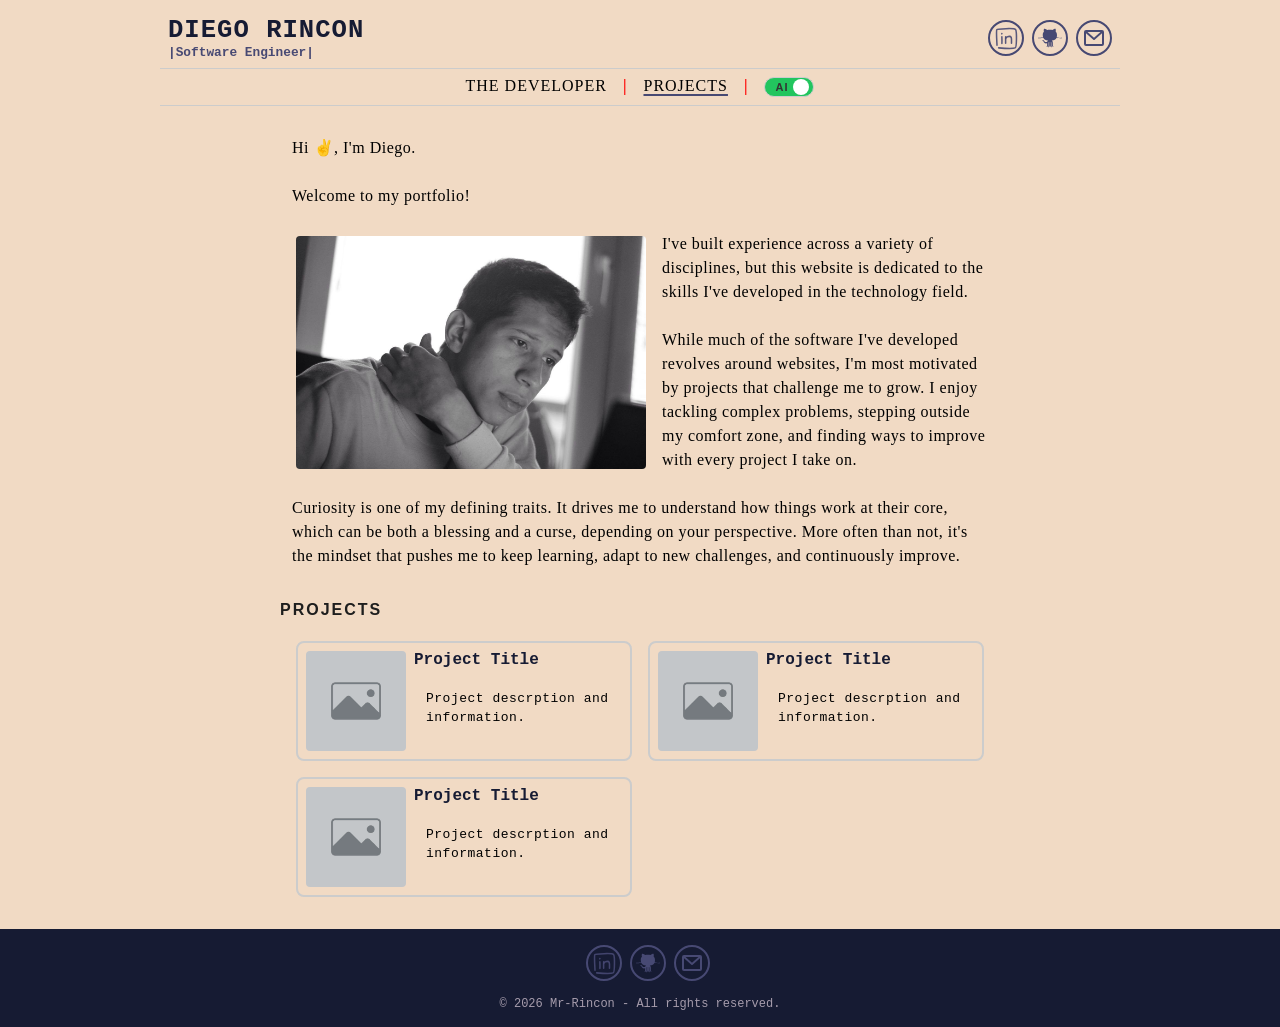
<file: index.html>
<!DOCTYPE html>
<html lang="en">
<head>
    <meta charset="UTF-8">
    <meta name="viewport" content="width=device-width, initial-scale=1.0">
    <link rel="icon" href="/src/assets/favicon.ico" type="image/x-icon">
    <title>Diego Rincon (Mr-Rincon)</title>
    <link rel="stylesheet" href="./src/css/styles.css">
    <script defer src="./src/js/scripts.js"></script>
</head>
<body>

    <div class="structure">
        <header>
            <div class="top-navbar lg-container">

                <div class="logo-container">
                    <h1 class="logo">Diego Rincon</h1>
                    <h2 class="job-title">Software Engineer</h2>
                </div>

                <div class="social-icons">
                    <a href="https://www.linkedin.com/in/mr-rincon/" target="_blank" rel="noopener noreferrer">
                        <svg class="icon">
                        <use xlink:href="#linkedin"></use>
                        </svg>
                    </a>
                    <a href="https://github.com/mr-rincon" target="_blank" rel="noopener noreferrer">
                        <svg class="icon">
                            <use xlink:href="#github-01-svgrepo-com"></use>
                        </svg>
                    </a>
                    <a href="#" class="emailOverlaySwitch">
                        <svg class="icon">
                            <use xlink:href="#email-icon"></use>
                        </svg>
                    </a>
                </div>

            </div>
            <div class="lg-container lg-scrn-menu">
                <a href="#about">THE DEVELOPER</a>
                <span class="separator">|</span>
                <a href="#projects">PROJECTS</a>
                <span class="separator">|</span>
                <label class="toggle">
                <input type="checkbox" checked name="toggle" id="toggl">
                <span class="track">
                    <span class="lbl on">AI</span>
                    <span class="lbl off">Me</span>
                    <span class="thumb"></span>
                </span>
                </label>
            </div>
        </header>

        <main>

            <section class="md-container" id="about">
                <div class="ai-me-wrapper">

                    <div class="ai-view">
                        <p>Hi ✌, I'm Diego.</p>
                        <p>Welcome to my portfolio!</p>
                        
                        <img src="./src/assets/diego.jpg" alt="photograph" class="profile-photo">
                        
                        <p>I've built experience across a variety of disciplines, but this website is dedicated to the skills I've developed in the technology field.</p>
                        <p>While much of the software I've developed revolves around websites, I'm most motivated by projects that challenge me to grow. I enjoy tackling complex problems, stepping outside my comfort zone, and finding ways to improve with every project I take on.</p>
                        <p>Curiosity is one of my defining traits. It drives me to understand how things work at their core, which can be both a blessing and a curse, depending on your perspective. More often than not, it's the mindset that pushes me to keep learning, adapt to new challenges, and continuously improve.</p>
                    </div>

                    <div class="me-view">
                        <p>Hola 👊😎, my name is Diego and this is my portfolio!</p>
                        <p>Yeah, 👇 that's me!</p>
                        <img src="./src/assets/diego-london.png" alt="photograph" class="profile-photo">

                        <p>I have skills in many different areas, but on this website, I focus on the ones I've developed within the technology field.</p>
                        <p>Although a large part of my projects revolves around web development, I'm interested in getting my hands on more exciting projects — ones that push me beyond my limits and challenge me to find new ways to reach the next level with every delivery.</p>
                        <p>My curiosity drives me to understand things as a whole, and that can be either a blessing or a curse, depending on how you choose to look at it.</p>
                    </div>

                </div>
            </section>
            
            <section class="md-container" id="projects">
                <h2>Projects</h2>
                
                <div class="projects-container padding-x-16 padding-y-16 two-columns">

                    <a href="#" class="single-project-container">
                        <img src="/src/assets/no-image.jpg" alt="project thumbnail">
                        <div class="project-info">
                            <h3>Project Title</h3>
                            <p>Project descrption and information.</p>
                        </div>

                        <div class="overlay hidden single-project-content">
                            <h2>Lalala</h2>
                            <p>Lorem ipsum dolor sit amet consectetur adipisicing elit. Rerum, vitae laudantium, earum voluptates ipsa, ad doloribus natus hic pariatur debitis quos veniam eum perferendis? Tempore temporibus rem autem aut ullam.
                            Sapiente, sequi. Sint, sequi dicta. Obcaecati iste omnis eos sit cumque ipsa soluta iusto? Optio officiis ex provident, dolorum tempore nobis in minus dolorem eos repellat pariatur aperiam, nam voluptatum.
                            Voluptatibus harum nesciunt iste voluptates, autem explicabo sit recusandae illum at, debitis eveniet eos cumque pariatur eaque quis atque aperiam tempore amet. Dignissimos, cumque deleniti. Aut maiores officia soluta dolores.
                            At qui labore deleniti placeat. Culpa magni facere id et. Libero tempore obcaecati in quam praesentium harum iusto tenetur unde atque quasi fuga eligendi earum nulla, minima culpa totam non.
                            Tempora sapiente dignissimos ducimus tenetur ab totam dolor rem esse? Veniam, tenetur commodi ab hic id beatae possimus veritatis aspernatur recusandae aut impedit pariatur sequi similique fugit explicabo sed et?
                            Laudantium natus quisquam inventore beatae nam harum iste quos aut dolorem nisi cum doloremque vero dignissimos officia iusto distinctio, autem sequi quae? Eligendi, repellat laboriosam. Aperiam, totam qui! Dignissimos, iste.
                            Sapiente nemo molestiae perferendis iusto, quos assumenda eveniet harum quasi voluptatibus ad suscipit animi? Harum architecto deserunt facere perspiciatis voluptates dolores veritatis aut rem, quidem odio! Voluptatum doloribus dicta soluta.
                            Dolore eaque maxime rerum, alias quaerat, quidem quis nemo quisquam sint unde obcaecati corporis, consectetur aut soluta et tenetur deserunt? Eveniet recusandae amet illum commodi, labore molestias tempora similique vero?</p>
                        </div>
                    </a>

                    <a href="#" class="single-project-container">
                        <img src="/src/assets/no-image.jpg" alt="project thumbnail">
                        <div class="project-info">
                            <h3>Project Title</h3>
                            <p>Project descrption and information.</p>
                        </div>
                    </a>

                    <a href="#" class="single-project-container">
                        <img src="/src/assets/no-image.jpg" alt="project thumbnail">
                        <div class="project-info">
                            <h3>Project Title</h3>
                            <p>Project descrption and information.</p>
                        </div>
                    </a>

                </div>
                
            </section>
        </main>

        <footer>

            <div class="social-icons flex-center-x padding-b-16">
                <a href="https://www.linkedin.com/in/mr-rincon/" target="_blank" rel="noopener noreferrer">
                    <svg class="icon">
                    <use xlink:href="#linkedin"></use>
                    </svg>
                </a>
                <a href="https://github.com/mr-rincon" target="_blank" rel="noopener noreferrer">
                    <svg class="icon">
                        <use xlink:href="#github-01-svgrepo-com"></use>
                    </svg>
                </a>
                <a href="#" class="emailOverlaySwitch">
                    <svg class="icon">
                        <use xlink:href="#email-icon"></use>
                    </svg>
                </a>
            </div>

            <div class="copyrights-footer">
                © 2026 Mr-Rincon - All rights reserved.
            </div>

        </footer>
    </div>

    <div class="overlay hidden emailOverlaySwitch" id="overlay-contactForm">

        <div class="form-container padding-t-16 emailOverlaySwitch" id="contact-content">

            <div class="closeBtn emailOverlaySwitch" aria-label="Close">&times;</div>

            <h2 class="section-title">Get in touch!!</h2>
            <blockquote class="padding-t-16 padding-x-16">
                The single biggest problem in communication is the illusion that it has taken place.
                <span class="quote-author">George Bernard Shaw</span>
            </blockquote>

            <form action="https://api.web3forms.com/submit" autocomplete="off" method="POST">
                
                <input type="hidden" name="access_key" value="1e31c23f-b7f1-4c47-8e8c-ad59a98a2c78">

                <label for="name">Name:</label>
                <input type="text" id="name" autocomplete="name" required>

                <label for="email">Email:</label>
                <input type="email" id="email" autocomplete="email" required>

                <label for="message">Message:</label>
                <textarea id="message" required></textarea>

                <button type="submit">Submit</button>
            </form>

        </div>

    </div>

    <svg width="0" height="0" class="hidden">
        <symbol fill="currentColor" xmlns="http://www.w3.org/2000/svg" viewBox="0 0 24 24" id="email-icon">
            <path d="M2 6a2 2 0 0 1 2-2h16a2 2 0 0 1 2 2v12a2 2 0 0 1-2 2H4a2 2 0 0 1-2-2V6zm3.519 0L12 11.671 18.481 6H5.52zM20 7.329l-7.341 6.424a1 1 0 0 1-1.318 0L4 7.329V18h16V7.329z" fill="currentColor"></path>
        </symbol>

        <symbol fill="currentColor" version="1.1" xmlns="http://www.w3.org/2000/svg" xmlns:xlink="http://www.w3.org/1999/xlink" enable-background="new 0 0 512 512" xml:space="preserve" viewBox="0 0 512 512" id="github-01-svgrepo-com">
            <g id="5151e0c8492e5103c096af88a5006e1e">
            <path id="XMLID_1_" display="inline" d="M6.962,266.753c22.59-5.641,53.305-13.324,107.118-14.753
                c-1.487-2.974-2.83-6.053-4.019-9.228c-20.94-0.182-85.43,2.792-107.521,8.25c-0.125,0.039-0.259,0.048-0.393,0.048
                c-0.739,0-1.42-0.508-1.602-1.256c-0.211-0.873,0.326-1.774,1.208-1.995c21.89-5.41,84.825-8.413,107.118-8.355
                c-5.017-14.753-7.233-31.655-7.233-50.523c0-33.516,10.437-46.159,24.46-64.02c-10.724-38.197,3.847-64.307,3.847-64.307
                s22.533-4.671,65.132,25.832c23.089-9.89,84.647-10.714,113.77-2.196c17.88-11.818,50.571-28.585,63.77-23.895
                c3.568,5.755,11.262,22.513,4.662,59.348c4.489,8.077,27.761,25.286,27.856,73.928c-0.384,17.938-2.245,33.084-5.698,45.899
                c55.54-0.47,88.212,4.115,110.715,8.259c0.883,0.182,1.478,1.036,1.324,1.928c-0.153,0.787-0.844,1.353-1.611,1.353
                c-0.115,0-0.211-0.009-0.326-0.019c-22.466-4.163-55.194-8.729-111.061-8.221c-0.979,3.252-2.072,6.341-3.262,9.286
                c19.013,0.633,71.233,2.667,113.823,15.693c0.883,0.269,1.362,1.189,1.094,2.072c-0.211,0.7-0.863,1.16-1.573,1.16
                c-0.153,0-0.326-0.019-0.479-0.076c-43.185-13.199-96.538-15.012-114.283-15.598c-15.444,33.929-47.118,46.59-98.322,51.856
                c16.595,10.446,21.353,23.548,21.353,59.003c0,35.453-0.479,40.211-0.364,48.363c0.173,13.383,19.779,19.789,19.051,24.096
                c-0.729,4.299-16.403,3.607-23.731,1.047c-20.758-7.232-18.687-24.5-18.687-24.5l-0.69-47.404c0,0,1.42-25.516-8-25.516
                c0,5.131,0,59.242,0,77.592c0,16.863,11.799,21.986,11.799,28.221c0,10.715-21.563-1.016-28.202-7.703
                c-10.134-10.168-8.982-31.73-8.733-48.785c0.23-16.471-0.153-52.49-0.153-52.49l-6.877,0.145c0,0,2.82,78.686-3.626,93.025
                c-8.335,18.408-33.477,24.74-33.477,16.355c0-5.641,6.196-3.846,9.621-16.488c2.925-10.754,1.928-90.975,1.928-90.975
                s-8.057,4.768-8.057,19.789c0,6.877-0.192,46.158-0.192,57.852c0,14.705-20.883,23.078-30.917,23.078
                c-5.084,0-11.405-0.248-11.405-2.943c0-6.801,19.099-10.793,19.099-24.941c0-12.268-0.269-43.826-0.269-43.826
                s-9.631,1.648-23.367,1.648c-34.628,0-45.583-22.1-50.792-34.465c-6.782-16.105-15.578-23.673-24.921-29.717
                c-5.736-3.712-7.06-8.096-0.422-9.343c30.657-5.774,38.494,34.763,58.964,41.218c14.609,4.615,33.391,2.619,42.734-3.424
                c1.238-12.385,10.159-23.089,17.593-28.729c-52.067-4.998-82.936-23.079-98.936-52.145c-54.466,1.305-85.372,9.036-108.029,14.695
                c-1.65,0.413-3.261,0.815-4.815,1.209c-0.134,0.028-0.269,0.038-0.403,0.038c-0.739,0-1.41-0.499-1.602-1.247
                c-0.221-0.882,0.326-1.784,1.209-2.005C3.72,267.567,5.322,267.175,6.962,266.753z"></path>
            </g>
        </symbol>

        <symbol fill="none" xmlns="http://www.w3.org/2000/svg" viewBox="70 70 250 250" id="linkedin">
            <path d="M101.233 269.812C101.064 249.243 90.8019 121.708 99.4819 107.424C103.453 100.888 283.598 87.8692 295.568 107.023C307.538 126.176 307.538 291.259 290.547 297.938C265.229 307.89 153.005 300.548 118.644 297.938" stroke="currentColor" stroke-opacity="0.9" stroke-width="16" stroke-linecap="round" stroke-linejoin="round"></path>
            <path d="M152 251C154.25 227.679 152 204.362 152 181" stroke="currentColor" stroke-opacity="0.9" stroke-width="16" stroke-linecap="round" stroke-linejoin="round"></path>
            <path d="M151 152C151 149.71 152 150.902 152 149" stroke="currentColor" stroke-opacity="0.9" stroke-width="16" stroke-linecap="round" stroke-linejoin="round"></path>
            <path d="M192 181C190.478 203.876 191.146 227.015 191.146 250" stroke="currentColor" stroke-opacity="0.9" stroke-width="16" stroke-linecap="round" stroke-linejoin="round"></path>
            <path d="M192 200.435C192 190.538 204.438 182.539 211.503 180.778C256.825 169.483 254.094 192.707 252.092 249" stroke="currentColor" stroke-opacity="0.9" stroke-width="16" stroke-linecap="round" stroke-linejoin="round"></path>
        </symbol>
    </svg>
</body>
</html>
</file>
<file: src/css/styles.css>
/* Colours Pallete */
:root{
  --primary-color: #F1DAC4;
  --secondary-color: #474973;
  --accent-color: #ff0000;
  --brand-color: #161B33;
  --text-color: #0D0C1D;
  --contrast-gray: #A69CAC;
  --contrast-light-gray: #cccccc;
  --primary-font: 'Courier New', Courier, monospace;
  --secondary-font: Tahoma;
  --third-font: monospace;
}

*, *::before, *::after {
  box-sizing: border-box;
  margin: 0;
  padding: 0;
}

a{
  text-decoration: none;
  color: inherit;
}
main h2{
  font-family: sans-serif;
  text-transform: uppercase;
  font-weight: 700;
  line-height: 1.8;
  color: #1E1E1E;
  font-size: 16px;
  letter-spacing: 2px;
  padding-top: 16px;
}

/* MOBILE FIRST */

/* STRUCTURE */
.structure{
  min-height: 100dvh;
  display: grid;
  grid-template-columns: 1fr;
  grid-template-rows: auto 1fr auto;
}

/* HELPERS */
.flex-center-x{
  display: flex;
  justify-content: center;
}
.padding-t-16{
  padding-top: 1rem;
}
.padding-b-16{
  padding-bottom: 1rem;
}
.padding-y-16{
  padding-top: 1rem;
  padding-bottom: 1rem;
}
.padding-x-16{
  padding-left: 1rem;
  padding-right: 1rem;
}
.lg-container{
  width: clamp(200px, 100%, 960px);
  margin: 0 auto;
}
.md-container{
  width: clamp(200px, 100%, 720px);
  margin: 0 auto;
}
.sm-container{
  width: clamp(320px, 100%, 480px);
  margin: 0 auto;
}
.two-columns{
  display: grid;
  grid-template-columns: repeat(auto-fit, minmax(245px, 1fr));
  gap: 1rem;
}
.justify-middle{
  display: flex;
  justify-content: center;
  align-items: center;
}
.no-scroll {
  overflow: hidden;
}
.hidden {
  display: none !important;
  visibility: hidden;
  opacity: 0;
  pointer-events: none;
}

/* HEADER */
header{
  min-width: 100%;
  background-color: var(--primary-color);
  padding: .5rem .5rem 2px .5rem;
  position: sticky;
  top: 0;
  z-index: 100;
}

.logo{
  font-size: 1.6rem;
  font-weight: bold;
  color: var(--brand-color);
  font-family: var(--primary-font);
  letter-spacing: 1px;
  text-transform: uppercase;
  display: flex;
  justify-content: start;
  flex-wrap: wrap;
  align-items: baseline;
}

.job-title::before,
.job-title::after{
  content: "|";
}

.job-title{
  font-size: .8rem;
  letter-spacing: 0px;
  text-transform: capitalize;
  color: var(--secondary-color);
  white-space: nowrap;
  overflow-wrap: normal;
  word-break: keep-all;
  font-family: var(--primary-font);
}

.top-navbar{
  display: flex;
  justify-content: space-between;
  padding: .5rem;
}

.social-icons a{
  border: 2px solid var(--secondary-color);
  padding: .25rem;
  border-radius: 50%;
  display: flex;
}

.social-icons a:hover{
  background-color: var(--secondary-color);
}

.social-icons a:hover > .icon{
  color: var(--primary-color);
}

.social-icons .icon{
  width: 24px;
  height: 24px;
  color: var(--secondary-color);
}

.social-icons{
  display: flex;
  gap: .5rem;
  align-items: center;
  margin-left: 1rem;
}

.lg-scrn-menu{
  display: flex;
  gap: 1rem;
  padding: .5rem;
  justify-content: center;
  border-bottom: 1px solid var(--contrast-light-gray);
  border-top: 1px solid var(--contrast-light-gray);
  vertical-align: middle;
  font-family: var(--secondary-font);
  letter-spacing: 1px;
}

.lg-scrn-menu .separator{
  display: flex;
  vertical-align: top;
  color: var(--accent-color);
  font-weight: bold;
}

/* .lg-scrn-menu a:hover, */
.lg-scrn-menu .active{
  text-decoration: underline;
  text-underline-offset: 3px;
  text-decoration-thickness: 2px;
  text-decoration-color: var(--secondary-color);
}

/* MAIN */
main{
  min-height: 0;
  background-color: var(--primary-color);
  padding: 1rem;
}
main p{
  /* font-family: var(--third-font); */
  line-height: 1.5;
  padding: .75rem;
  letter-spacing: .5px;
}
.profile-photo{
  width: clamp(100px, 100%, 350px);
  float: none;
  object-fit: cover;
  border-radius: 4px;
  display: block;
  margin: 0 auto;
}

@media screen and (min-width: 480px){
  .profile-photo{
    float: left;
    margin: 1rem;
  }

  /* .ai-me-wrapper{
    min-height: 500px;
  } */
}
.section-title{
  font-family: var(--secondary-font);
  text-transform: uppercase;
  color: var(--brand-color);
  letter-spacing: 1px;
}
.single-project-container{
  background-color: var(--primary-color);
  display: flex;
  flex-direction: row;
  gap: .5rem;
  border: 2px solid var(--contrast-light-gray);
  border-radius: 8px;
  padding: .5rem;
}
.single-project-container:hover{
  filter: brightness(.90);
  border: 2px solid var(--secondary-color);
}
.single-project-container img{
  width: 100px;
  height: 100px;
  object-fit: cover;
  border-radius: 4px;
  filter: brightness(.80);
}
.single-project-container .project-info{
  display: flex;
  flex-direction: column;
  /* justify-content: flex-start; */
  font-family: var(--third-font);
  gap: .5rem;
}
.single-project-container .project-info h3{
  color: var(--brand-color);
  font-size: 1rem;
}

/* FORM */
.form-container{
  position: relative;
  background-color: var(--primary-color);
  width: clamp(200px, 100%, 510px);
  margin: 0 auto;
  padding: 1rem;
  border-radius: 8px;
  z-index: 202;
}
#contact-content h2{
  font-weight: 700;
}
#contact-content form{
  display: flex;
  flex-direction: column;
  gap: .5rem;
  padding: 1rem;
}

#contact-content input,
#contact-content textarea{
  padding: .5rem;
  border: 1px solid var(--contrast-light-gray);
  border-radius: 4px;
  font-family: var(--primary-font);
}

#contact-content textarea{
  min-height: 100px;
  max-width: 100%;
  min-width: 100%;
}

#contact-content button{
  padding: .5rem;
  background-color: var(--secondary-color);
  color: var(--primary-color);
  border: none;
  border-radius: 4px;
  cursor: pointer;
  font-weight: bold;
  margin-top: .5rem;
  border: 1px solid var(--primary-color);
}

#contact-content button:hover{
  opacity: .75;
}

#contact-content label{
  font-weight: bold;
  font-family: var(--secondary-font);
  color: var(--text-color);
  padding-top: .5rem;
}

#contact-content blockquote {
  max-width: 450px;
  margin: 1rem auto;
  border-left: 2px solid var(--accent-color);
  font-family: var(--secondary-font);
}

#contact-content .quote-author{
  display: block;
  padding: 1rem;
}

#contact-content .quote-author::before{
  content: "- ";
}

/* FOOTER */
footer{
  padding: 1rem;
  text-align: center;
  background-color: var(--brand-color);
  color: var(--contrast-gray);
}

.copyrights-footer{
  font-size: .75rem;
  font-family: var(--third-font);
}

/* Overlay */

.overlay{
  position: fixed;
  inset: 0;
  min-height: 100dvh;
  background-color: #000000C0;
  padding: 1rem;
  display: flex;
  justify-content: center;
  align-items: center;
  z-index: 200;
}

.overlay .closeBtn{
  background-color: #a50505E0;
  opacity: 0.5;
  font-size: 1.5rem;
  color: whitesmoke;
  padding: 2px 12px;
  cursor: pointer;
  font-weight: bold;
  border: 2px solid black;
  border-radius: 4px;
  text-transform: uppercase;
  position: absolute;
  top: 4%;
  right: 4%;
  z-index: 204;
}

.overlay .closeBtn:hover{
  opacity: 1;
}
/* TOGGLE SWITCH */
.title-cage{
  display: flex;
  align-items: center;
  vertical-align: middle;
  gap: .5rem;
}
.toggle {
  --track-width: 50px;
  --track-height: 20px;
  --track-radius: 50px;
  --thumb-size: 16px;
  --thumb-radius: 50%;
  --thumb-offset: 4px;
  --track-bg-off: #e2e8f0;
  --track-bg-on: #22c55e;
  --thumb-bg-off: #22c55e;
  --thumb-bg-on: #ffffff;
  --track-fontsize: 11px;
  --anim-style: 0.3s ease;
  --text-pos: 10px;
  --txt-color-on: #333333;
  --txt-color-off: #333333;
  line-height: 0;
  display: inline-flex; align-items: center; cursor: pointer; position: relative;
  -webkit-tap-highlight-color: transparent; user-select: none;
}
.toggle input { position: absolute; opacity: 0; width: 0; height: 0; }
.track {
  border: 1px solid var(--contrast-light-gray);
  width: var(--track-width); 
  height: var(--track-height);
  background: var(--track-bg-off);
  border-radius: var(--track-radius);
  position: relative; 
  transition: var(--anim-style);
  display: flex; 
  align-items: center; 
  justify-content: space-between;
  padding: 0 var(--text-pos); 
  box-sizing: border-box;
}
.thumb {
  position: absolute; 
  width: var(--thumb-size); 
  height: var(--thumb-size);
  background: var(--thumb-bg-off);
  border-radius: var(--thumb-radius);
  top: 50%; 
  left: var(--thumb-offset); 
  transform: translateY(-50%); 
  transition: var(--anim-style);
}
.lbl { font-size: var(--track-fontsize); font-family: sans-serif; transition: opacity var(--anim-style); font-weight: 800; }
.on { color: var(--txt-color-on); opacity: 0; white-space: nowrap;}
.off { color: var(--txt-color-off); opacity: 1; white-space: nowrap;}
input:checked + .track { background: var(--track-bg-on); border-color: var(--contrast-light-gray); }
input:checked + .track .thumb { left: calc(100% - var(--thumb-size) - var(--thumb-offset)); background: var(--thumb-bg-on); border-color: var(--thumb-b-color-on); }
input:checked + .track .on { opacity: 1; }
input:checked + .track .off { opacity: 0; }


/* AI - Me Styles */
.ai-me-wrapper {
  position: relative;
  width: 100%;
  overflow: hidden;
  transition: height 500ms ease;
}

.ai-view,
.me-view {
  width: 100%;
}

.ai-view {
  position: relative;
  transform: translateX(0);
  transition:
      transform 500ms ease,
      opacity 500ms ease;
}

.me-view {
  position: absolute;
  top: 0;
  left: 0;
  transform: translateX(100%);
  transition:
    transform 500ms ease,
    opacity 500ms ease;
}

.ai-me-wrapper.is-me-active .ai-view {
  transform: translateX(-100%);
  opacity: 0;
}

.ai-me-wrapper.is-me-active .me-view {
  transform: translateX(0);
  opacity: 1;
}
</file>
